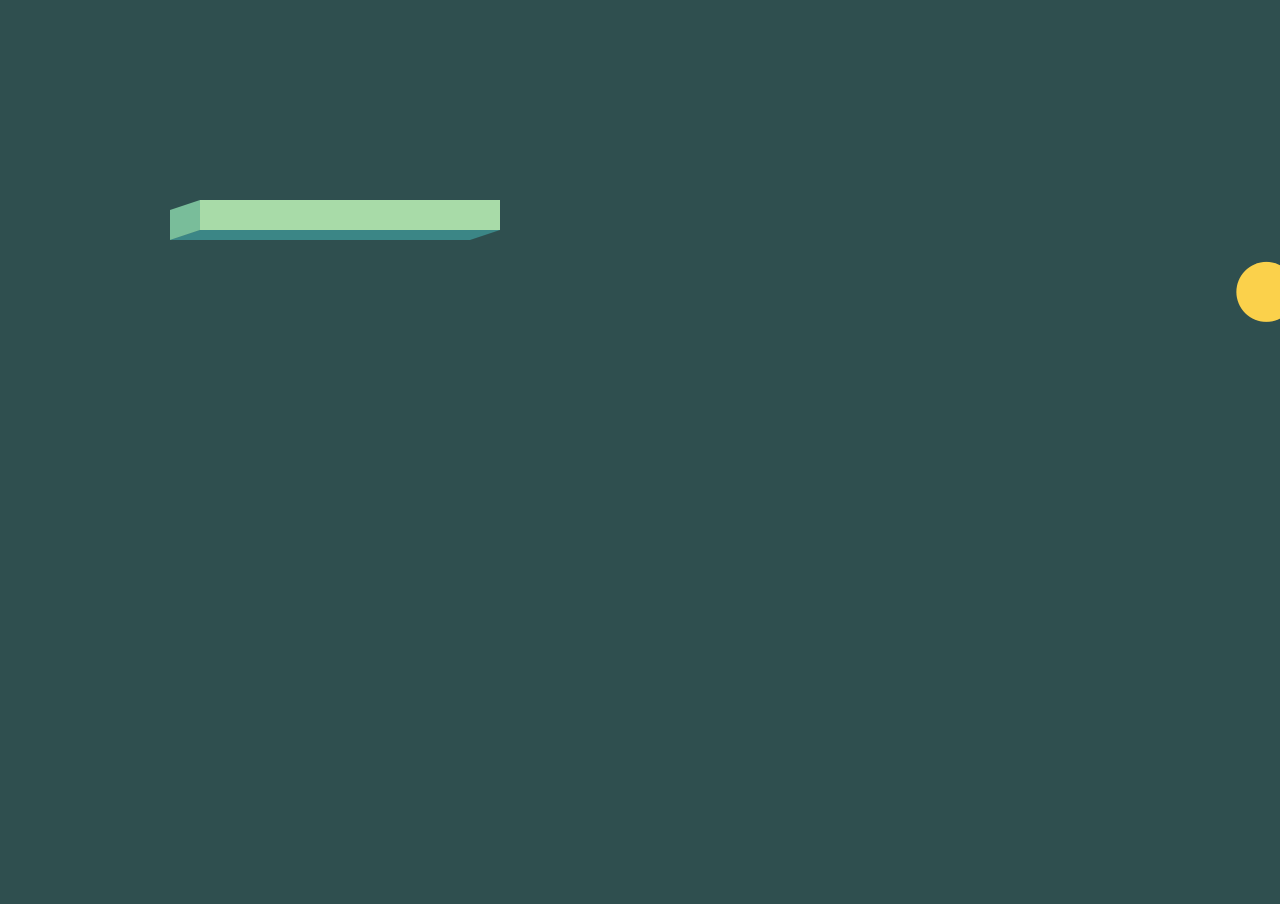
<file: index.html>
<!DOCTYPE html>
<html lang="en">
<head>
    <meta charset="UTF-8">
    <meta http-equiv="X-UA-Compatible" content="IE=edge">
    <meta name="viewport" content="width=device-width, initial-scale=1.0">
    <title>Document</title>
    <link rel="stylesheet" type="text/css" href="./style.css">
</head>
<body>
    <script type="module" src="./app.js"></script>
</body>
</html>
</file>
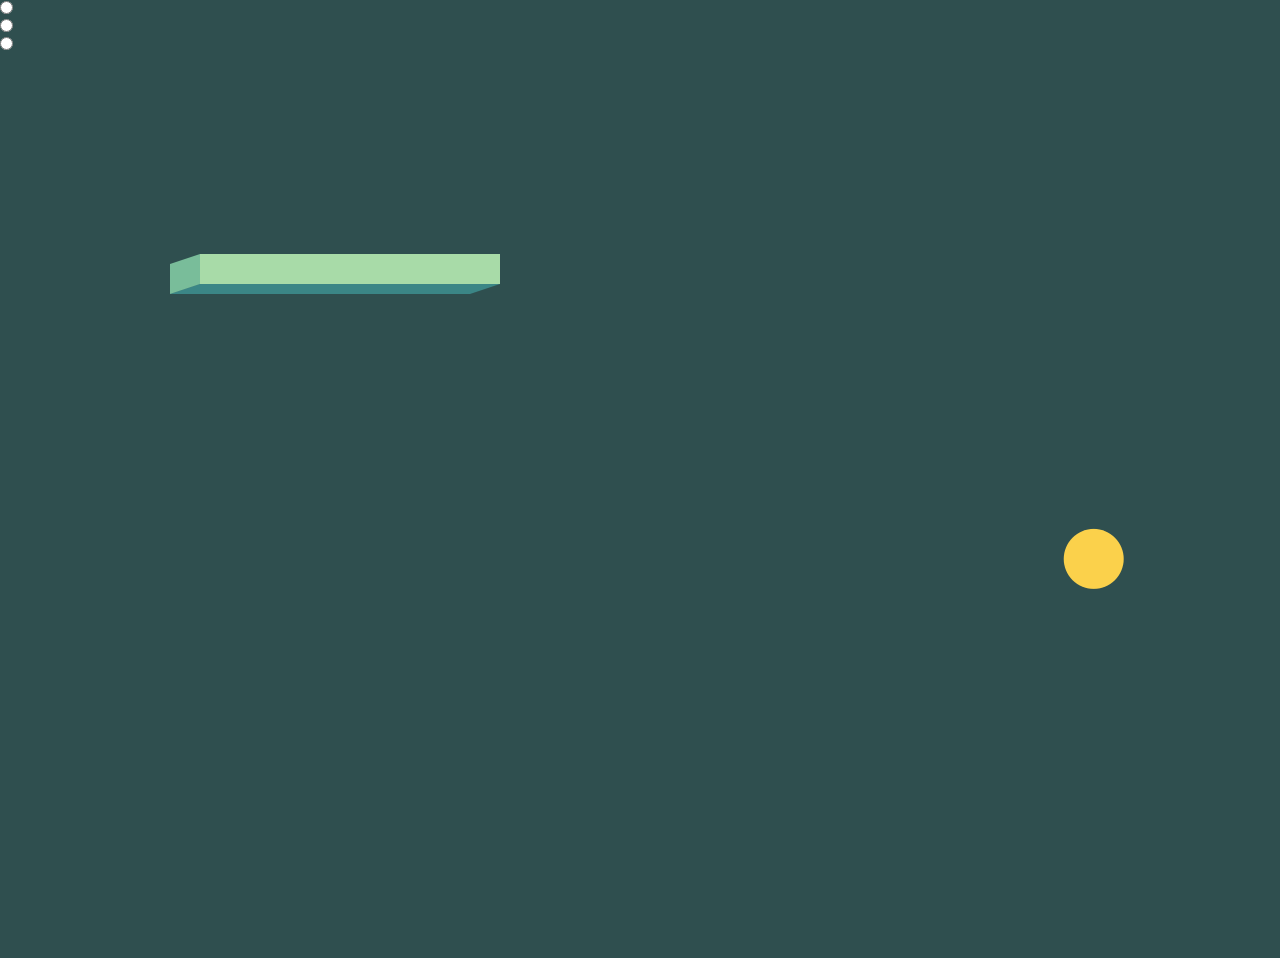
<file: Bouncing-Ball/index.html>
<!DOCTYPE html>
<html lang="en">
<head>
    <meta charset="UTF-8">
    <meta http-equiv="X-UA-Compatible" content="IE=edge">
    <meta name="viewport" content="width=device-width, initial-scale=1.0">
    <title>Document</title>
    <link rel="stylesheet" type="text/css" href="./style.css">
</head>
<body>
    <div id = "button"></div>
    <script type="module" src="./app.js"></script>
</body>
</html>
</file>
<file: style.css>
*{
    user-select: none;
    -ms-user-select: none;
    outline: 0;
    margin: 0;
    padding :0;
    -webkit-tap-highlight-color: rgba(0,0,0,0);
}
html{
    width:100%;
    height:100%;
}
body{
    width:100%;
    height:100%;
    overflow: hidden;
    background-color: darkslategray;
}
canvas{
    width:100%;
    height:100%;
}
</file>
<file: Bouncing-Ball/style.css>
*{
    user-select: none;
    -ms-user-select: none;
    outline: 0;
    margin: 0;
    padding :0;
    -webkit-tap-highlight-color: rgba(0,0,0,0);
}
html{
    width:100%;
    height:100%;
}
body{
    width:100%;
    height:100%;
    overflow: hidden;
    background-color: darkslategray;
}
canvas{
    width:100%;
    height:100%;
}
</file>
